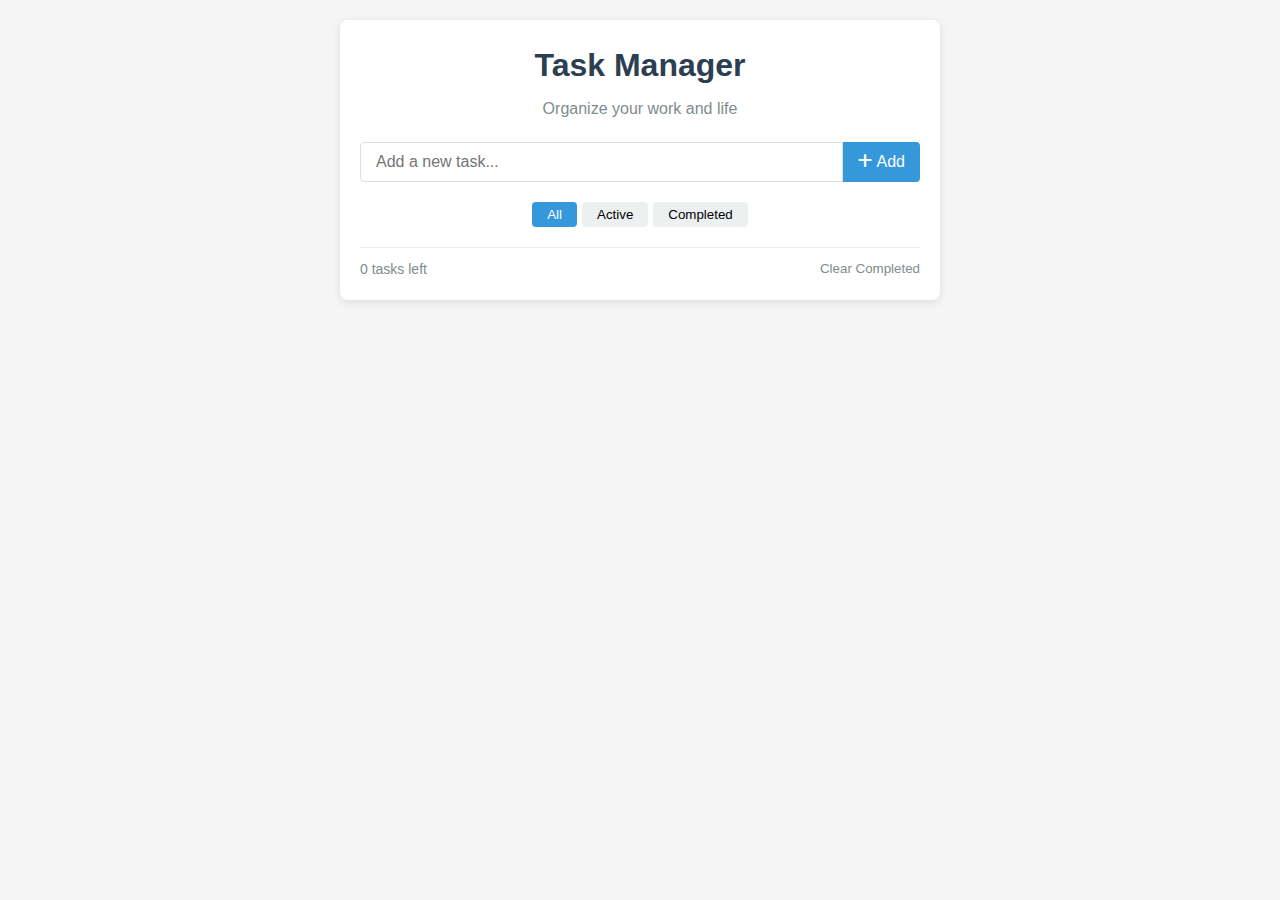
<file: index.html>
<!DOCTYPE html>
<html lang="en">
<head>
    <meta charset="UTF-8">
    <meta name="viewport" content="width=device-width, initial-scale=1.0">
    <title>Task Manager</title>
    <link rel="stylesheet" href="style.css">
    <link rel="stylesheet" href="https://cdnjs.cloudflare.com/ajax/libs/font-awesome/6.0.0-beta3/css/all.min.css">
</head>
<body>
    <div class="container">
        <header>
            <h1>Task Manager</h1>
            <p>Organize your work and life</p>
        </header>

        <div class="input-section">
            <input type="text" id="task-input" placeholder="Add a new task...">
            <button id="add-btn"><i class="fas fa-plus"></i> Add</button>
        </div>

        <div class="filter-section">
            <button class="filter-btn active" data-filter="all">All</button>
            <button class="filter-btn" data-filter="active">Active</button>
            <button class="filter-btn" data-filter="completed">Completed</button>
        </div>

        <ul id="task-list">
            <!-- Tasks will be added here dynamically -->
        </ul>

        <div class="task-stats">
            <span id="task-count">0 tasks left</span>
            <button id="clear-completed">Clear Completed</button>
        </div>
    </div>

    <script src="script.js"></script>
</body>
</html>
</file>
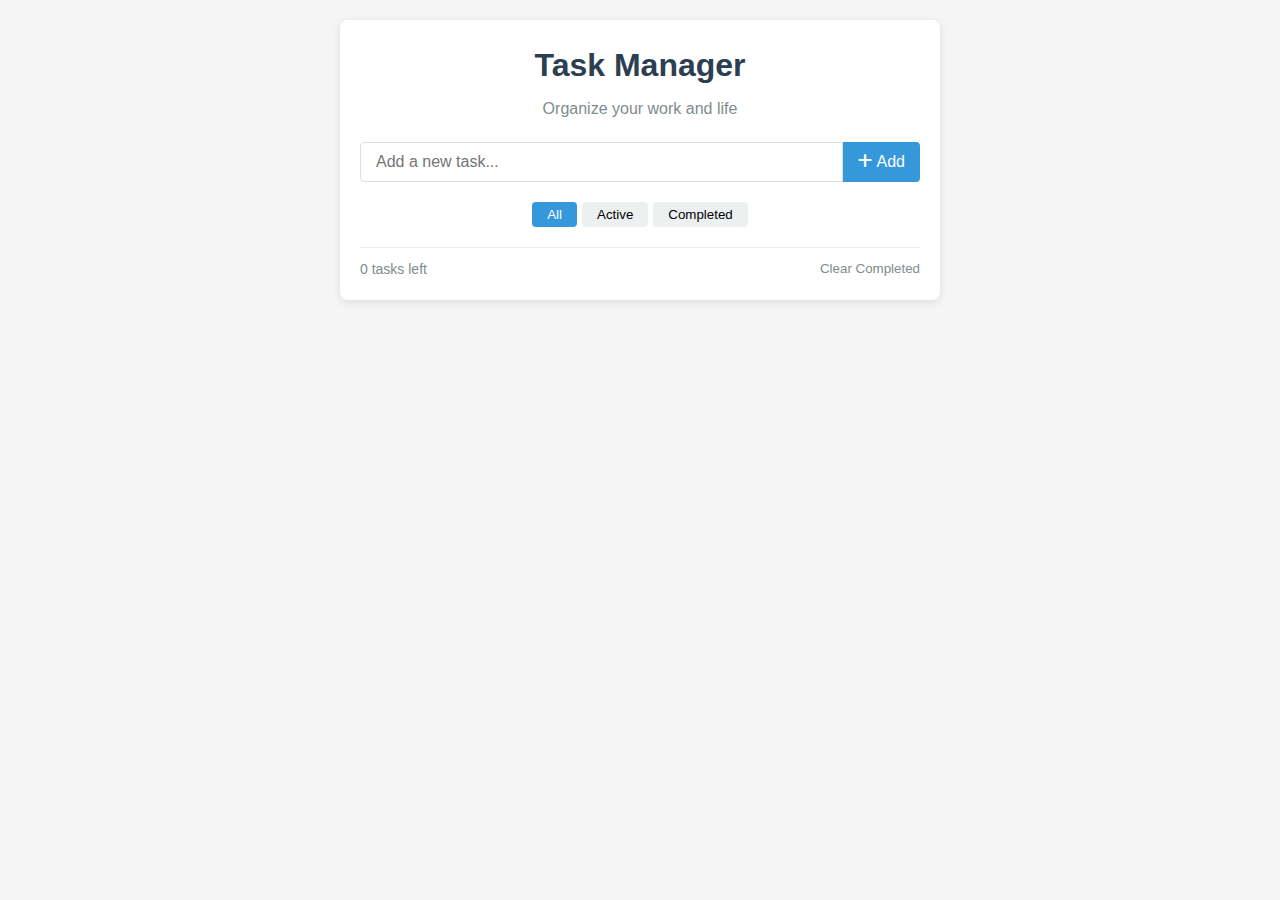
<file: templates/index.html>
<!DOCTYPE html>
<html lang="en">
<head>
    <meta charset="UTF-8">
    <meta name="viewport" content="width=device-width, initial-scale=1.0">
    <title>Task Manager</title>
    <link rel="stylesheet" href="/static/style.css">
    <link rel="stylesheet" href="https://cdnjs.cloudflare.com/ajax/libs/font-awesome/6.0.0-beta3/css/all.min.css">
</head>
<body>
    <div class="container">
        <header>
            <h1>Task Manager</h1>
            <p>Organize your work and life</p>
        </header>

        <div class="input-section">
            <input type="text" id="task-input" placeholder="Add a new task...">
            <button id="add-btn"><i class="fas fa-plus"></i> Add</button>
        </div>

        <div class="filter-section">
            <button class="filter-btn active" data-filter="all">All</button>
            <button class="filter-btn" data-filter="active">Active</button>
            <button class="filter-btn" data-filter="completed">Completed</button>
        </div>

        <ul id="task-list">
            <!-- Tasks will be added here dynamically -->
        </ul>

        <div class="task-stats">
            <span id="task-count">0 tasks left</span>
            <button id="clear-completed">Clear Completed</button>
        </div>
    </div>

    <script src="/static/script.js"></script>
</body>
</html>
</file>
<file: static/style.css>
* {
    margin: 0;
    padding: 0;
    box-sizing: border-box;
    font-family: 'Segoe UI', Tahoma, Geneva, Verdana, sans-serif;
}

body {
    background-color: #f5f5f5;
    color: #333;
    line-height: 1.6;
    padding: 20px;
}

.container {
    max-width: 600px;
    margin: 0 auto;
    background: white;
    padding: 20px;
    border-radius: 8px;
    box-shadow: 0 2px 10px rgba(0, 0, 0, 0.1);
}

header {
    text-align: center;
    margin-bottom: 20px;
}

header h1 {
    color: #2c3e50;
    margin-bottom: 5px;
}

header p {
    color: #7f8c8d;
}

.input-section {
    display: flex;
    margin-bottom: 20px;
}

#task-input {
    flex: 1;
    padding: 10px 15px;
    border: 1px solid #ddd;
    border-radius: 4px 0 0 4px;
    font-size: 16px;
}

#add-btn {
    padding: 10px 15px;
    background-color: #3498db;
    color: white;
    border: none;
    border-radius: 0 4px 4px 0;
    cursor: pointer;
    font-size: 16px;
    transition: background-color 0.3s;
}

#add-btn:hover {
    background-color: #2980b9;
}

.filter-section {
    display: flex;
    justify-content: center;
    margin-bottom: 20px;
    gap: 5px;
}

.filter-btn {
    padding: 5px 15px;
    background-color: #ecf0f1;
    border: none;
    border-radius: 4px;
    cursor: pointer;
    transition: all 0.3s;
}

.filter-btn:hover {
    background-color: #bdc3c7;
}

.filter-btn.active {
    background-color: #3498db;
    color: white;
}

#task-list {
    list-style: none;
    margin-bottom: 20px;
}

.task-item {
    display: flex;
    align-items: center;
    padding: 10px 15px;
    background-color: #f9f9f9;
    border-radius: 4px;
    margin-bottom: 8px;
    transition: all 0.3s;
}

.task-item:hover {
    background-color: #eee;
}

.task-checkbox {
    margin-right: 10px;
    cursor: pointer;
}

.task-text {
    flex: 1;
}

.task-text.completed {
    text-decoration: line-through;
    color: #95a5a6;
}

.delete-btn {
    background: none;
    border: none;
    color: #e74c3c;
    cursor: pointer;
    font-size: 16px;
    opacity: 0;
    transition: opacity 0.3s;
}

.task-item:hover .delete-btn {
    opacity: 1;
}

.task-stats {
    display: flex;
    justify-content: space-between;
    align-items: center;
    padding-top: 10px;
    border-top: 1px solid #eee;
    color: #7f8c8d;
    font-size: 14px;
}

#clear-completed {
    background: none;
    border: none;
    color: #7f8c8d;
    cursor: pointer;
}

#clear-completed:hover {
    text-decoration: underline;
}

@media (max-width: 480px) {
    .input-section {
        flex-direction: column;
    }

    #task-input {
        border-radius: 4px;
        margin-bottom: 10px;
    }

    #add-btn {
        border-radius: 4px;
    }

    .filter-section {
        flex-wrap: wrap;
    }
}
</file>
<file: style.css>
/* Reset and Base Styles */
* {
    margin: 0;
    padding: 0;
    box-sizing: border-box;
    font-family: 'Segoe UI', Tahoma, Geneva, Verdana, sans-serif;
}

body {
    background-color: #f5f5f5;
    color: #333;
    line-height: 1.6;
    padding: 20px;
}

.container {
    max-width: 600px;
    margin: 0 auto;
    background: white;
    padding: 20px;
    border-radius: 8px;
    box-shadow: 0 2px 10px rgba(0, 0, 0, 0.1);
}

header {
    text-align: center;
    margin-bottom: 20px;
}

header h1 {
    color: #2c3e50;
    margin-bottom: 5px;
}

header p {
    color: #7f8c8d;
}

/* Input Section */
.input-section {
    display: flex;
    margin-bottom: 20px;
}

#task-input {
    flex: 1;
    padding: 10px 15px;
    border: 1px solid #ddd;
    border-radius: 4px 0 0 4px;
    font-size: 16px;
}

#add-btn {
    padding: 10px 15px;
    background-color: #3498db;
    color: white;
    border: none;
    border-radius: 0 4px 4px 0;
    cursor: pointer;
    font-size: 16px;
    transition: background-color 0.3s;
}

#add-btn:hover {
    background-color: #2980b9;
}

/* Filter Section */
.filter-section {
    display: flex;
    justify-content: center;
    margin-bottom: 20px;
    gap: 5px;
}

.filter-btn {
    padding: 5px 15px;
    background-color: #ecf0f1;
    border: none;
    border-radius: 4px;
    cursor: pointer;
    transition: all 0.3s;
}

.filter-btn:hover {
    background-color: #bdc3c7;
}

.filter-btn.active {
    background-color: #3498db;
    color: white;
}

/* Task List */
#task-list {
    list-style: none;
    margin-bottom: 20px;
}

.task-item {
    display: flex;
    align-items: center;
    padding: 10px 15px;
    background-color: #f9f9f9;
    border-radius: 4px;
    margin-bottom: 8px;
    transition: all 0.3s;
}

.task-item:hover {
    background-color: #eee;
}

.task-checkbox {
    margin-right: 10px;
    cursor: pointer;
}

.task-text {
    flex: 1;
}

.task-text.completed {
    text-decoration: line-through;
    color: #95a5a6;
}

.delete-btn {
    background: none;
    border: none;
    color: #e74c3c;
    cursor: pointer;
    font-size: 16px;
    opacity: 0;
    transition: opacity 0.3s;
}

.task-item:hover .delete-btn {
    opacity: 1;
}

/* Task Stats */
.task-stats {
    display: flex;
    justify-content: space-between;
    align-items: center;
    padding-top: 10px;
    border-top: 1px solid #eee;
    color: #7f8c8d;
    font-size: 14px;
}

#clear-completed {
    background: none;
    border: none;
    color: #7f8c8d;
    cursor: pointer;
}

#clear-completed:hover {
    text-decoration: underline;
}

/* Responsive Design */
@media (max-width: 480px) {
    .input-section {
        flex-direction: column;
    }

    #task-input {
        border-radius: 4px;
        margin-bottom: 10px;
    }

    #add-btn {
        border-radius: 4px;
    }

    .filter-section {
        flex-wrap: wrap;
    }
}
</file>
